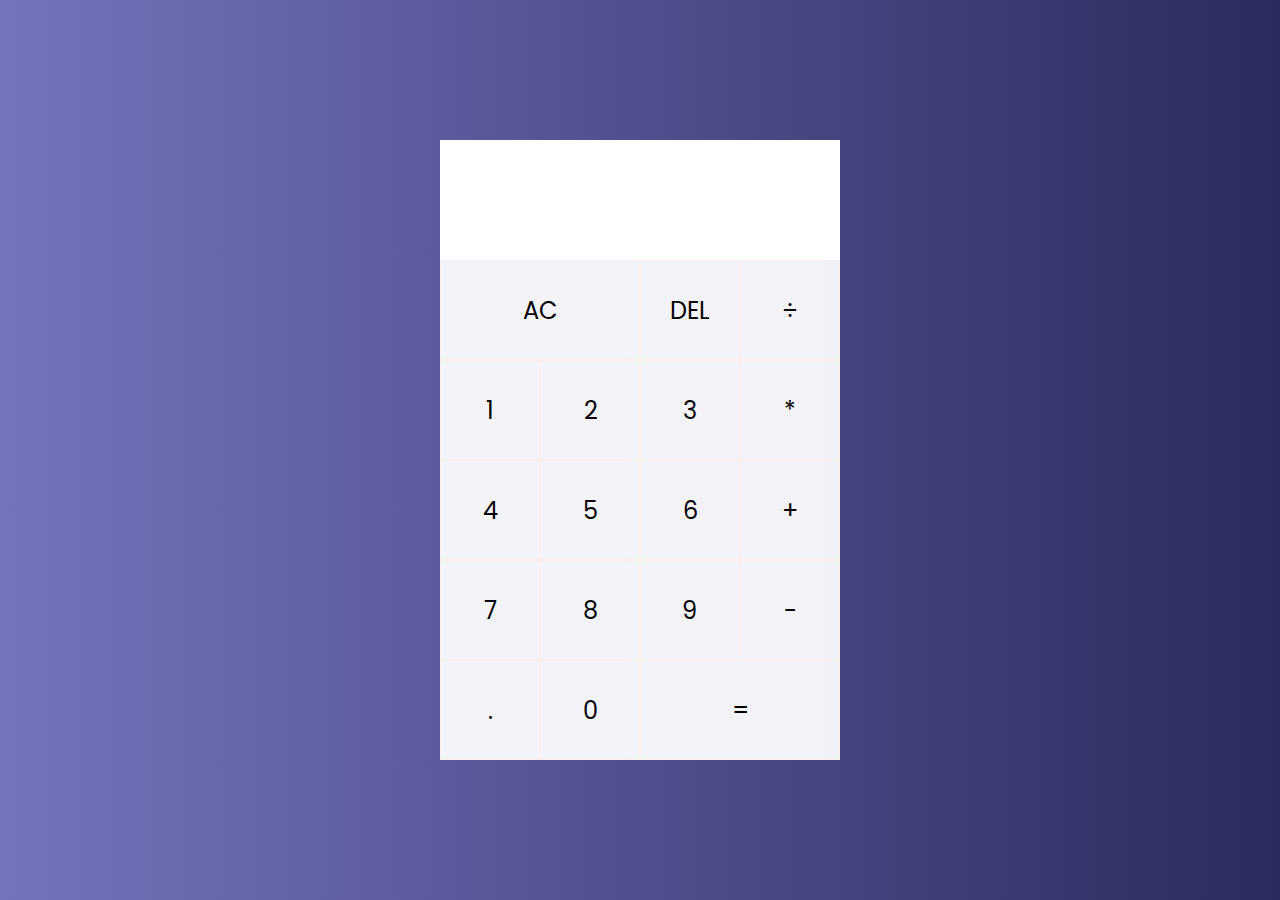
<file: calculator-vanilla-js/index.html>
<!DOCTYPE html>
<html lang="en">
<head>
    <meta charset="UTF-8">
    <meta name="viewport" content="width=device-width, initial-scale=1.0">
    <title>Calculator</title>
    <link rel="stylesheet" href="./css/style.css">
</head>
<body>
    <!-- ÷ -->
    <div class="calculator-grid">
        <div class="output">
          <div data-previous-operand class="previous-operand"></div>
          <div data-current-operand class="current-operand"></div>
        </div>
        <button data-all-clear class="span-two">AC</button>
        <button data-delete>DEL</button>
        <button data-operation>÷</button>
        <button data-number>1</button>
        <button data-number>2</button>
        <button data-number>3</button>
        <button data-operation>*</button>
        <button data-number>4</button>
        <button data-number>5</button>
        <button data-number>6</button>
        <button data-operation>+</button>
        <button data-number>7</button>
        <button data-number>8</button>
        <button data-number>9</button>
        <button data-operation>-</button>
        <button data-number>.</button>
        <button data-number>0</button>
        <button data-equals class="span-two">=</button>
    </div>
    <script defer src="./js/app.js"></script>
</body>
</html>
</file>
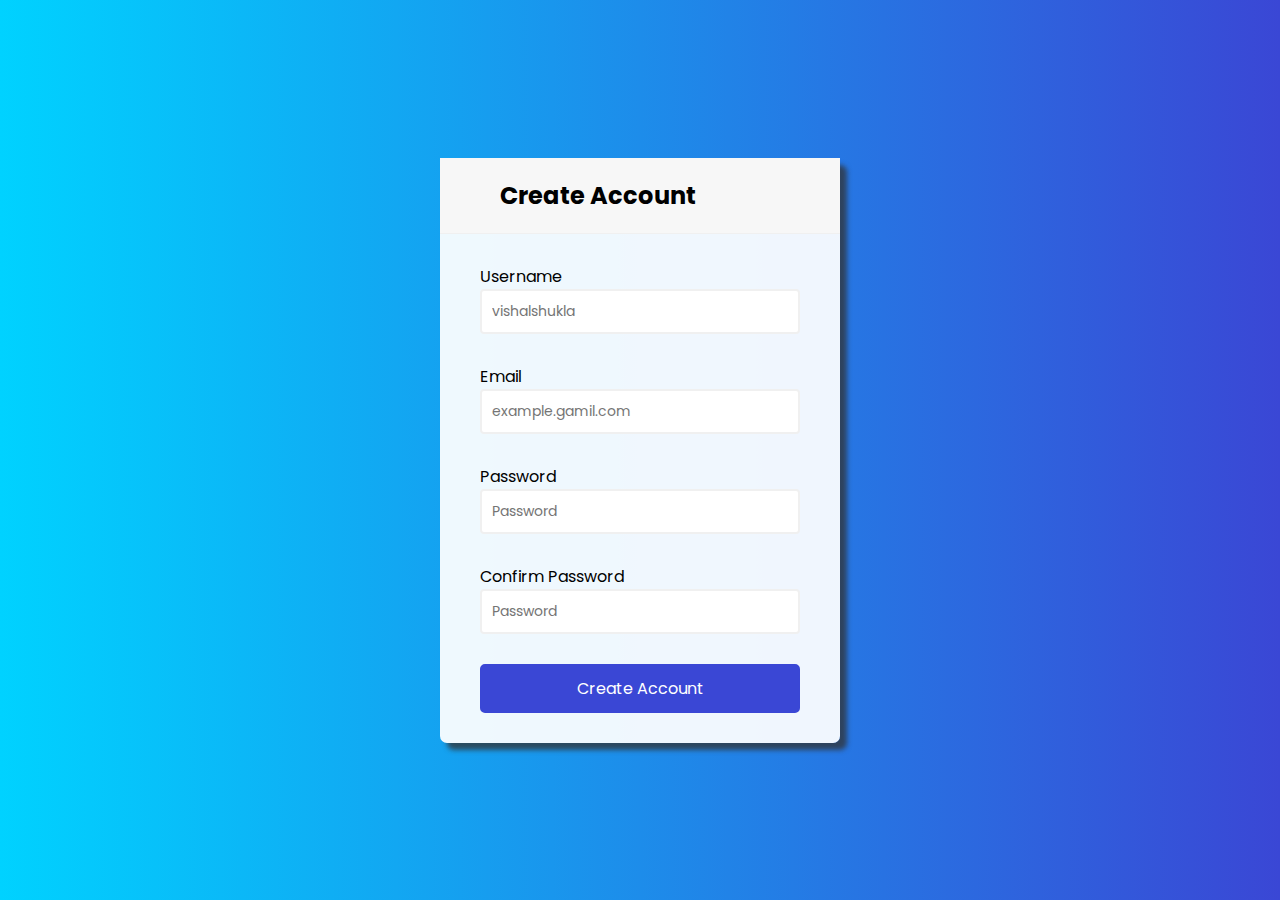
<file: form-validation-js/index.html>
<!DOCTYPE html>
<html lang="en">
<head>
    <meta charset="UTF-8">
    <meta name="viewport" content="width=device-width, initial-scale=1.0">
    <title>Form Validation !</title>
    <link rel="stylesheet" href="https://stackpath.bootstrapcdn.com/font-awesome/4.7.0/css/font-awesome.min.css" >
    <link rel="stylesheet" href="./css/style.css">
</head>
<body>
    <div class="container">
        <div class="header">
            <h2>Create Account</h2>
        </div>
        <form class="form" id="form">
            <div class="form-control">
                <label for="userName">Username</label>
                <input type="text" name="username" id="username" placeholder="vishalshukla">
                <i class="fa fa-check-circle"></i>
                <i class="fa fa-exclamation-circle"></i>
                <small>Error Message</small>
            </div>
            <div class="form-control">
                <label for="userName">Email</label>
                <input type="email" name="email" id="email" placeholder="example.gamil.com">
                <i class="fa fa-check-circle"></i>
                <i class="fa fa-exclamation-circle"></i>
                <small>Error Message</small>
            </div>
            <div class="form-control">
                <label for="userName">Password</label>
                <input type="password" name="password" id="password" placeholder="Password">
                <i class="fa fa-check-circle"></i>
                <i class="fa fa-exclamation-circle"></i>
                <small>Error Message</small>
            </div>
            <div class="form-control">
                <label for="userName">Confirm Password</label>
                <input type="password" name="confirm-password" id="confirm-password" placeholder="Password">
                <i class="fa fa-check-circle"></i>
                <i class="fa fa-exclamation-circle"></i>
                <small>Error Message</small>
            </div>
            
                <button>Create Account</button>
               
            </form>
    </div>
    <script src="./js/app.js"></script>
</body>
</html>
</file>
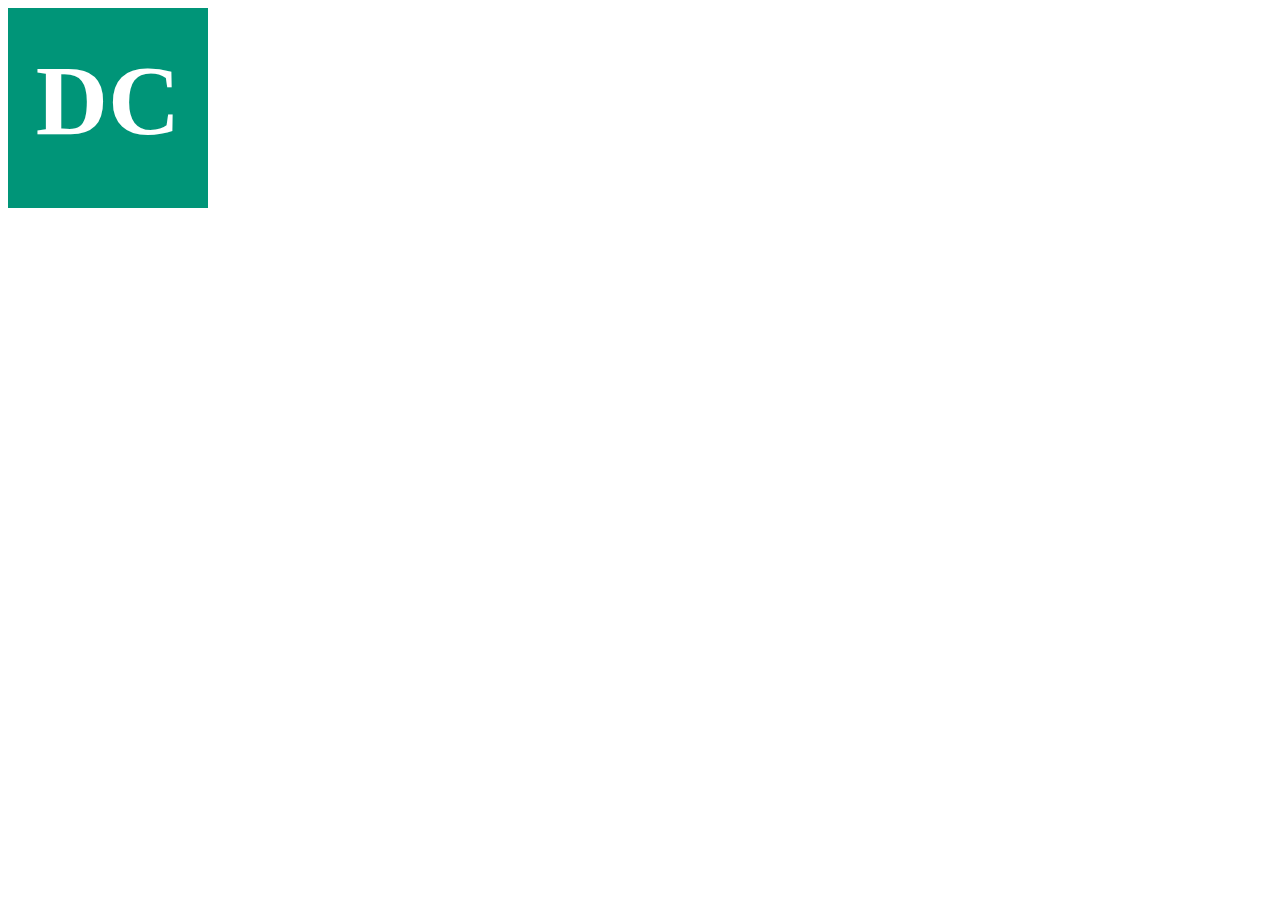
<file: Generate-Avatar/index.html>
<!DOCTYPE html>
<html lang="en">
<head>
    <meta charset="UTF-8">
    <meta name="viewport" content="width=device-width, initial-scale=1.0">
    <title>Generate Avatar</title>
    <style>

    </style>
</head>
<body>
    <img alt="Avatar" id="avatar">

    <script>
        const img = document.querySelector('#avatar');

        function generateAvartar (text, 
        foregroundColor = "white", 
        backgroundColor = "black") {
            const canvas = document.createElement('canvas');
            const context = canvas.getContext('2d');

            canvas.width= 200;
            canvas.height = 200;

            // Draw Background
            context.fillStyle = backgroundColor;
            context.fillRect(0,0, canvas.width, canvas.height);

            // Draw text
            context.font = "bold 100px Assistant";
            context.fillStyle = foregroundColor;
            context.textAlign = "center";
            context.textBaseline = "middle";

            context.fillText(text, canvas.width/2, canvas.height/2);

            return canvas.toDataURL("image/png");
        }
        img.src = generateAvartar("DC", "white", "#009578")
    </script>
</body>
</html>
</file>
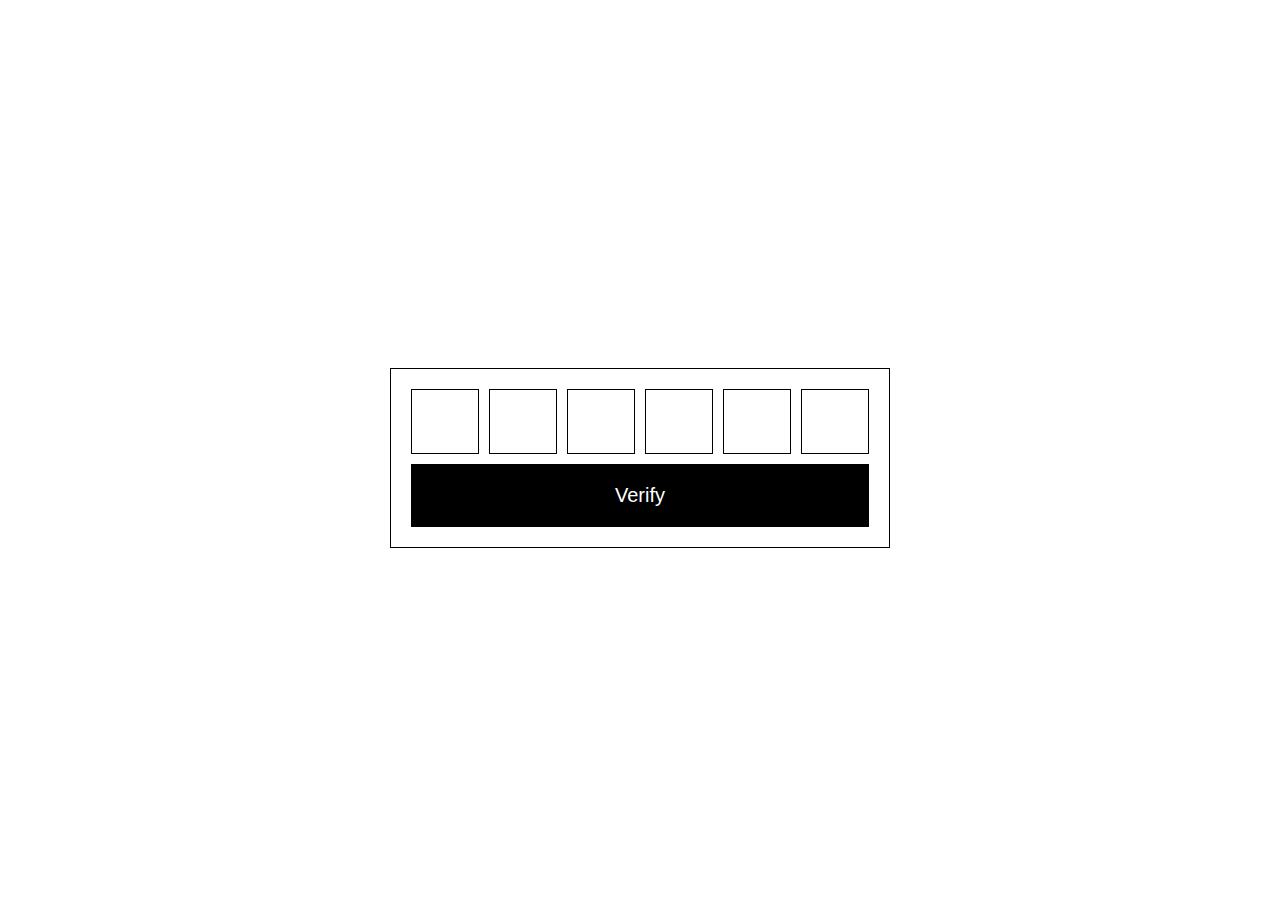
<file: javascript-verification-input/index.html>
<!DOCTYPE html>
<html lang="en">

<head>
  <meta charset="UTF-8">
  <title>Paste It In</title>
  <link rel="stylesheet" href="./css/style.css">
</head>

<body>

  <form name="verify">
    <div class="inputs">
      <input type="text" name="n1" maxlength="1">
      <input type="text" name="n2" maxlength="1">
      <input type="text" name="n3" maxlength="1">
      <input type="text" name="n4" maxlength="1">
      <input type="text" name="n5" maxlength="1">
      <input type="text" name="n6" maxlength="1">
    </div>
    <input type="submit" value="Verify" id="focus">
  </form>
  <script src="./js/app.js"></script>
</body>

</html>
</file>
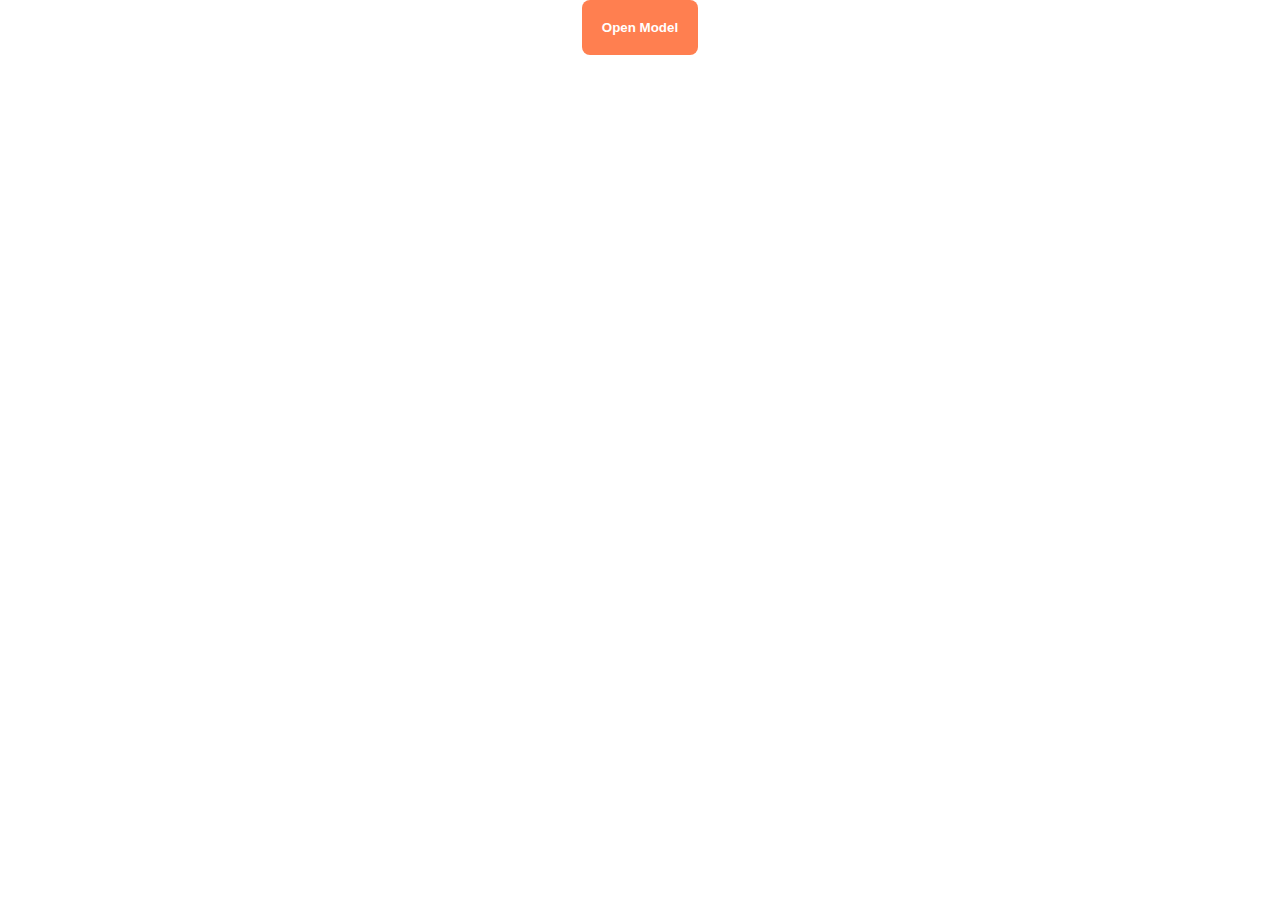
<file: modal/index.html>
<!DOCTYPE html>
<html lang="en">
<head>
    <meta charset="UTF-8">
    <meta name="viewport" content="width=device-width, initial-scale=1.0">
    <title>Modal</title>
    <link rel="stylesheet" href="./css/style.css">
</head>
<body>
    <button id="modalBtn" class="btn">Open Model</button>
    <div id="simpleModal" class="modal">
        <div class="modal-content">
            <div class="modal-header">
                <span class="close-btn">&times;</span>
                <h2>Modal Header</h2>
            </div>
            <div class="modal-body">
                <p>Hello... I am modal</p>
                <p>Lorem ipsum dolor sit amet consectetur adipisicing elit. Voluptatibus hic commodi aliquam doloribus sunt impedit saepe eaque suscipit possimus ducimus! Nulla labore consectetur aut repellendus! Odit quam facilis eveniet sit.</p>
            </div>
            <div class="modal-footer">
                <div class="button">
                    <button class="close-btn_modal" id="close-modal">Close</button>
                    <button class="save-btn">Save Changes</button>
                </div>
            </div>
        </div>
    </div>
    <script src="./js/app.js"></script>
</body>
</html>
</file>
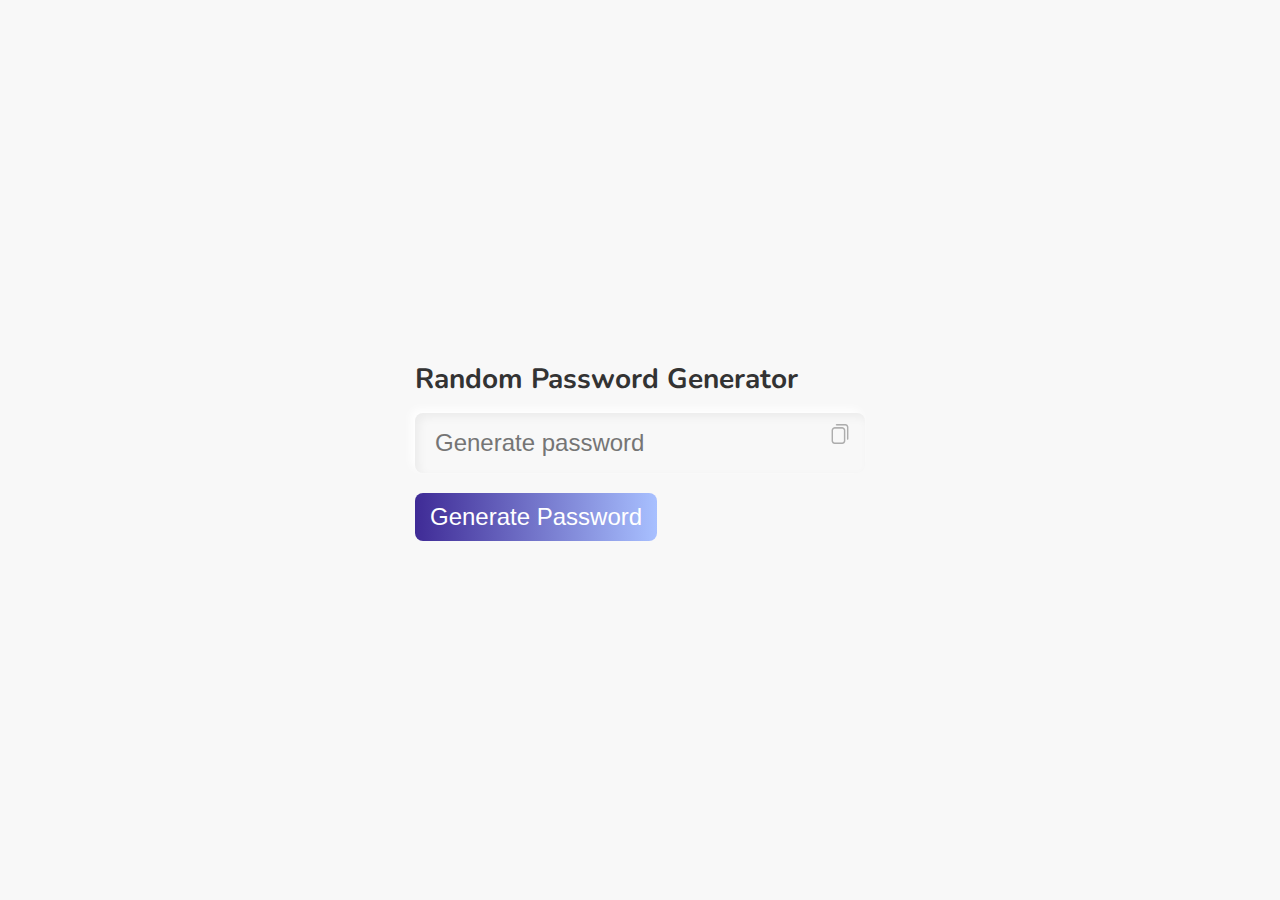
<file: password-generator/index.html>
<!DOCTYPE html>
<html lang="en">
<head>
    <meta charset="UTF-8">
    <meta name="viewport" content="width=device-width, initial-scale=1.0">
    <title>Strong Password Generator</title>
    <link rel="stylesheet" href="./css/style.css">
</head>
<body>
    <div class="input-box">
        <h2>Random Password Generator</h2>
        <input type="text" name="" placeholder="Generate password" id="password" readonly>
        <img src="./img/copy.png" alt="copy-icon" class="copy">
        <button id="btn">Generate Password</button>
    </div>
    <script src="./js/app.js"></script>
</body>
</html>
</file>
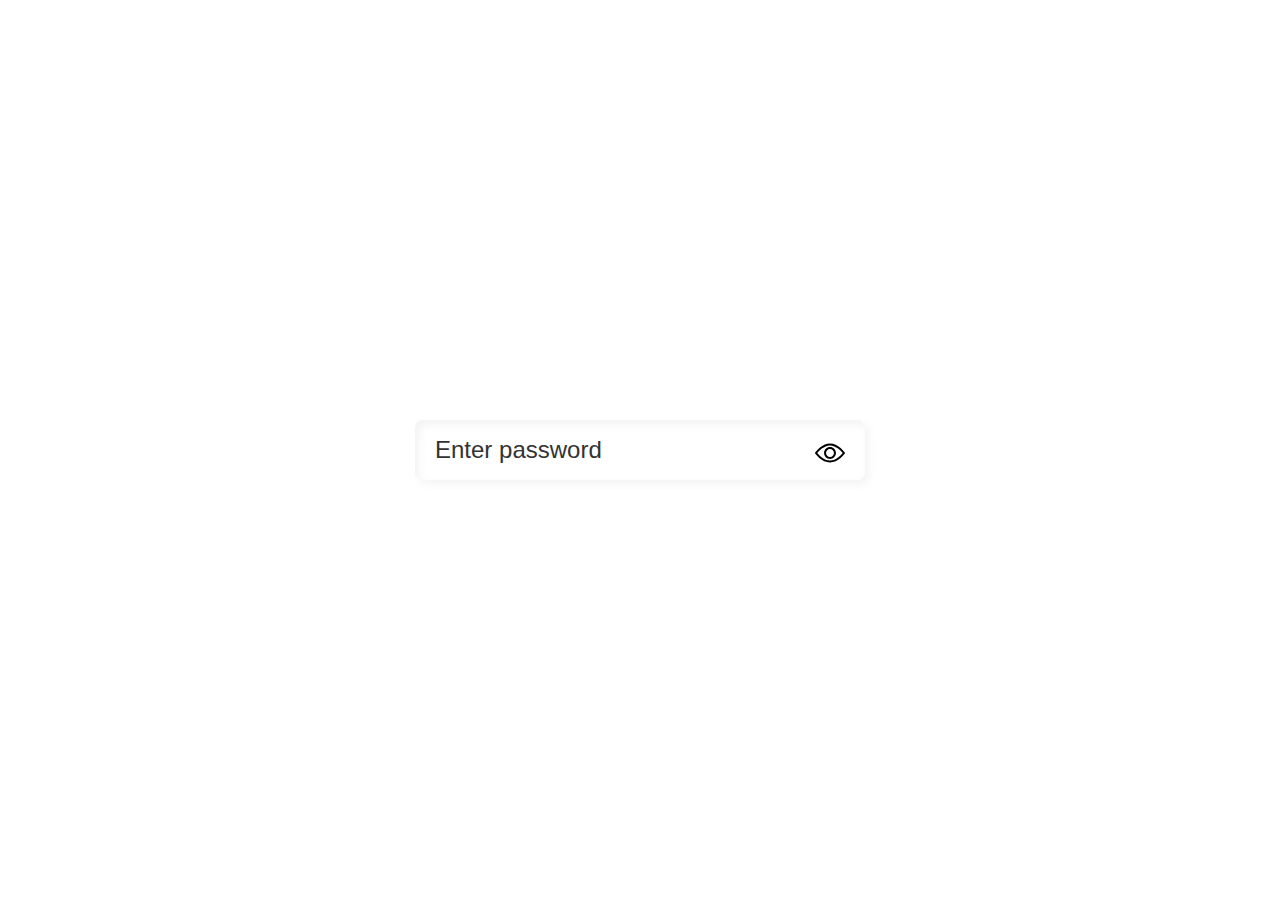
<file: show-hide password/index.html>
<!DOCTYPE html>
<html lang="en">
<head>
    <meta charset="UTF-8">
    <meta name="viewport" content="width=device-width, initial-scale=1.0">
    <title>Show Hide Password</title>
    <link rel="stylesheet" href="./css/style.css">
</head>
<body>
    <div class="container">
        <input type="password" name="" id="password" placeholder="Enter password">
        <div id="toggle"></div>
    </div>
    <script src="./js/app.js"></script>
</body>
</html>
</file>
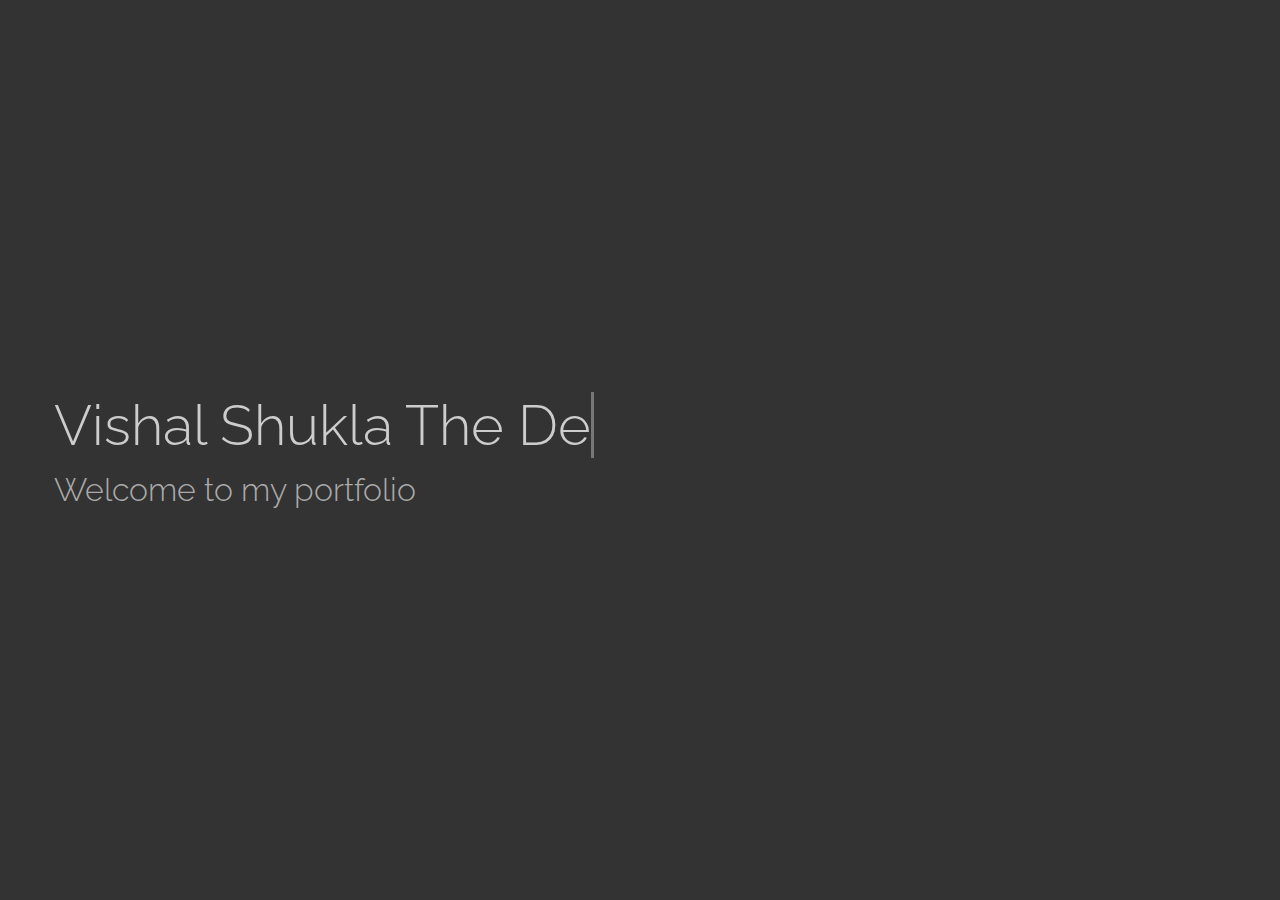
<file: typewriter-effect/index.html>
<!DOCTYPE html>
<html lang="en">
<head>
    <meta charset="UTF-8">
    <meta name="viewport" content="width=device-width, initial-scale=1.0">
    <title>Vishal Shukla</title>
    <link rel="stylesheet" href="./css/style.css">
</head>
<body>
    <div class="container">
        <h1>
            Vishal Shukla The 
            <span class="txt-type" data-wait="3000" data-words='["Developer", "Designer", "Creator"]'></span>
        </h1>
        <h2>Welcome to my portfolio</h2>
    </div>
    <script src="./js/app.js"></script>
</body>
</html>
</file>
<file: calculator-vanilla-js/css/style.css>
@import url("https://fonts.googleapis.com/css2?family=Poppins:wght@300;400&display=swap");

*,
*::before,
*::after {
  margin: 0;
  padding: 0;
  box-sizing: border-box;
  font-family: "Poppins", sans-serif;
  font-weight: normal;
}

body {
  background: linear-gradient(
    90deg,
    rgba(2, 0, 36, 1) 0%,
    rgba(116, 116, 190, 1) 0%,
    rgba(44, 43, 93, 1) 100%,
    rgba(0, 212, 255, 1) 100%
  );
}

.calculator-grid {
  display: grid;
  justify-content: center;
  align-content: center;
  min-height: 100vh;
  grid-template-columns: repeat(4, 100px);
  grid-template-rows: minmax(120px, auto) repeat(5, 100px);
}

.calculator-grid > button {
  cursor: pointer;
  background: #fffe;
  outline: none;
  border: 1px solid rgba(247, 239, 239, 0.933);
  font-size: 1.5em;
}

.calculator-grid > button:hover {
  background: rgba(245, 240, 240, 0.933);
}

.span-two {
  grid-column: span 2;
}

.output {
  grid-column: 1 / -1;
  background: rgba(255, 255, 255, 1);
  display: flex;
  flex-direction: column;
  align-items: flex-end;
  justify-content: space-around;
  padding: 1em;
  word-wrap: break-word;
  word-break: break-all;
}

.output .previous-operand {
  font-size: 1.5em;
}

.output .current-operand {
  font-size: 3em;
}
</file>
<file: form-validation-js/css/style.css>
@import url('https://fonts.googleapis.com/css2?family=Poppins:wght@300;400&display=swap');

* {
    margin: 0;
    padding: 0;
    box-sizing: border-box;
}

body {
    background: linear-gradient(90deg, #00d2ff 0%, #3a47d5 100%);
    display: flex;
    justify-content: center;
    align-items: center;
    min-height: 100vh;
    font-family: 'Poppins', sans-serif;
}

.container {
    background: #fffe;
    border-radius: 7px;
    -webkit-box-shadow: 7px 7px 5px 0px rgba(50, 50, 50, 0.75);
    -moz-box-shadow:    7px 7px 5px 0px rgba(50, 50, 50, 0.75);
    box-shadow:         7px 7px 5px 0px rgba(50, 50, 50, 0.75);
    width: 400px;
    height: 100%;
}

.header {
        background: #f7f7f7;
        border-bottom: 1px solid #f0f0f0;
        padding: 20px 60px;
}

.form {
    padding: 30px 40px;
}

.form-control {
    margin-bottom: 10px;
    padding-bottom: 20px;
    position: relative;
}

.form-control lable {
    display: inline-block;
    margin-bottom: 5px;
}

.form-control input {
    border : 2px solid #f0f0f0;
    border-radius: 4px;
    display: block;
    font-family: inherit;
    font-size: 14px;
    padding: 10px;
    width: 100%;
}

.form-control.success input {
    border-color: #2ecc71;
}

.form-control.error input {
    border-color: #e74c3c;
}

.form-control i {
    visibility: hidden;
    position: absolute;
    top: 40px;
    right: 10px;
}

.form-control.success i.fa-check-circle {
    color: #2ecc2e;
    visibility: visible;
}

.form-control.error small {
    color: #e74c3c;
    visibility: visible;
}

.form-control.error i.fa-exclamation-circle {
    color: #e74c3c;
    visibility: visible;
}

.form-control small {
    visibility: hidden;
    position: absolute;
    bottom: 0;
    left: 0;
}

.form button {
    background:  #3a47d5;
    border: 2px solid #3a47d5;
    border-radius: 5px;
    color: #fff;
    display: block;
    font-family: inherit;
    font-size: 1em;
    padding: 10px;
    width: 100%;
    cursor: pointer;
}
</file>
<file: javascript-verification-input/css/style.css>
* { box-sizing: border-box; }

form {
  border: 1px solid black;
  padding: 20px;
  width: 500px;
}

body {
  min-height: 100vh;
  display: grid;
  place-items: center;
}


.inputs {
  display: grid;
  gap: 10px;
  grid-template-columns: repeat(6, 1fr);
  margin-bottom: 10px;
}

.inputs > * {
  border: 1px solid black;
  width: 100%;
  padding: 20px;
  text-align: center;
  font-size: 20px;
  line-height: 1;
}

input[type="submit"] {
  background: black;
  color: white;
  font-size: 20px;
  padding: 20px;
  border: 0;
  width: 100%;
  text-align: center;
}

input[type="submit"]:focus {
  border-color: rgb(200, 200, 226);
  box-shadow:2px 2px 2px 2px rgb(141, 219, 238);
}
</file>
<file: modal/css/style.css>
@import url("https://fonts.googleapis.com/css2?family=Poppins:wght@300&display=swap");
* {
  margin: 0;
  padding: 0;
  box-sizing: border-box;
}

body {
  font-family: "Poppins", sans-serif;
  font-size: 17px;
  line-height: 1.6;
}
.btn {
  background: coral;
  padding: 20px 20px;
  color: white;
  border: none;
  outline: none;
  font-weight: bolder;
  display: flex;
  margin: 0 auto;
  border-radius: 8px;
}

.btn:hover {
  background: #333;
}

.modal {
  position: fixed;
  top: 0;
  left: 0;
  z-index: 1;
  height: 100%;
  width: 100%;
  overflow: auto;
  background-color: rgba(0, 0, 0, 0.5);
  display: none;
  border-radius: 10px;
}
.modal-content {
  background-color: #f4f4f4;
  margin: 15% auto;
  width: 70%;
  animation-name: modalopen;
  animation-duration: 1s;
}
.modal-header {
  background: coral;
  color: white;
  padding: 15px;
  text-align: center;
}

.modal-body {
  padding: 10px 20px;
}

.modal-footer {
  background: coral;
  color: white;
  padding: 10px;
  text-align: center;
}
.modal-footer .button {
  float: right;
}
.close-btn {
  color: #ccc;
  float: right;
  font-size: 30px;
  padding: 0 10px;
}

.close-btn:hover,
.close-btn:focus {
  color: #000;
  cursor: pointer;
  text-decoration: none;
}

@keyframes modalopen {
  from {
    opacity: 0;
  }
  to {
    opacity: 1;
  }
}
</file>
<file: password-generator/css/style.css>
@import url('https://fonts.googleapis.com/css2?family=Nunito:wght@300&display=swap');
*{
    margin: 0;
    padding: 0;
    box-sizing: border-box;
    user-select: none;
}

body {
    display: flex;
    /* flex-direction: column; */
    justify-content: center;
    align-items: center;
    min-height: 100vh;
    background: #f8f8f8;
    font-family: 'Nunito', sans-serif;
}

.input-box {
    position: relative;
    width: 450px;
}

.input-box h2 {
    font-size: 28px;
    color: #333;
}

.input-box input {
    position: relative;
    width: 100%;
    height: 60px;
    border: none;
    outline: none;
    margin: 15px 0 20px;
    background: transparent;
    padding: 0 20px;
    font-size: 24px;
    letter-spacing: 2PX;
    border-radius: 8px;
    color: #333;
    box-shadow: -4px -4px 10px rgba(255, 255, 255, 1),
                inset 4px 4px 10px rgba(0, 0, 0, 0.05);
}
.input-box input::placeholder {
    letter-spacing: 0px;
}

.input-box #btn {
    /* display: block; */
    position: relative;
    cursor: pointer;
    color: #fff;
    /* background: #333; */
    background: linear-gradient(90deg, #3F2B96 0%, #A8C0FF 100%);
    font-size: 24px;
    display: inline-block;
    padding: 10px 15px;
    border-radius: 8px;
    border: none;
}

.input-box #btn:active {
    background: linear-gradient(90deg, #4b6cb7 0%, #182848 100%);
}

.input-box .copy{
    
    height: 20px;
    width: 20px;
    position: absolute;
    top: 64px;
    right: 15px;
    cursor: pointer;
    opacity: 0.3;
}

.input-box .copy:hover {
    opacity: 1;
}
</file>
<file: show-hide password/css/style.css>
@import url('https://fonts.googleapis.com/css2?family=Poppins:wght@300&display=swap');
*{
    padding: 0;
    margin: 0;
    box-sizing: border-box;
}

body{
    display: flex;
    justify-content: center;
    align-items: center;
    min-height: 100vh;
    background: #fff;
    color: #333;
    font-family: 'Poppins', sans-serif;
}

.container {
    position: relative;
    width: 450px;
    height: 60px;
}

/* .container img {
    width: 50px;
    height: 50px;
    display: inline-block; 
} */

.container input {
    position: absolute;
    top: 0;
    left: 0;
    border: none;
    width: 100%;
    height: 100%;
    background: transparent;
    border-radius: 8px;
    box-shadow: -4px -4px 10px rgba(255, 255, 255, 1),
                inset 4px 4px 10px rgba(0, 0, 0, 0.05),
                inset -4px -4px 10px rgba(255, 255, 255, 1),
                 4px 4px 10px rgba(0, 0, 0, 0.05);
    padding: 0 20PX;
    font-size: 24px;
}

.container input::placeholder {
    color: #333;
}

#toggle {
    position: absolute;
    top: 25%;
    right: 20px;
    transform: translateY(10%);
    width: 30px;
    height: 30px;
    background: url(../img/view.svg);
    background-size: cover;
    cursor: pointer;
}

#toggle.show{
    background: url(../img/visibility.svg);
    background-size: cover;
}
</file>
<file: typewriter-effect/css/style.css>
@import url("https://fonts.googleapis.com/css2?family=Raleway:wght@300;400&display=swap");
* {
  padding: 0;
  margin: 0;
  box-sizing: border-box;
}
body {
  font-family: "Raleway", sans-serif;
  height: 100vh;
  background: #333;
  color: #ccc;
  overflow: hidden;
}
.container {
  display: flex;
  flex-direction: column;
  justify-content: center;
  height: 100%;
  padding: 0 3rem;
}
h1,
h2 {
  font-weight: 300;
  margin: 0.4rem;
}
h1 {
  font-size: 3.5rem;
}
h2 {
  font-size: 2rem;
  color: #aaa;
}

.txt-type > .txt {
  border-right: 0.2rem solid #777777;
}
@media (min-width: 1200px) {
  h1 {
    font-size: 5 rem;
  }
}
@media (max-width: 800px) {
  .container {
    padding: 0 1rem;
  }
  h1 {
    font-size: 3 rem;
  }
}
@media (max-width: 500px) {
  h1 {
    font-size: 2.5 rem;
  }
  h2 {
    font-size: 1.5rem;
  }
}
</file>
